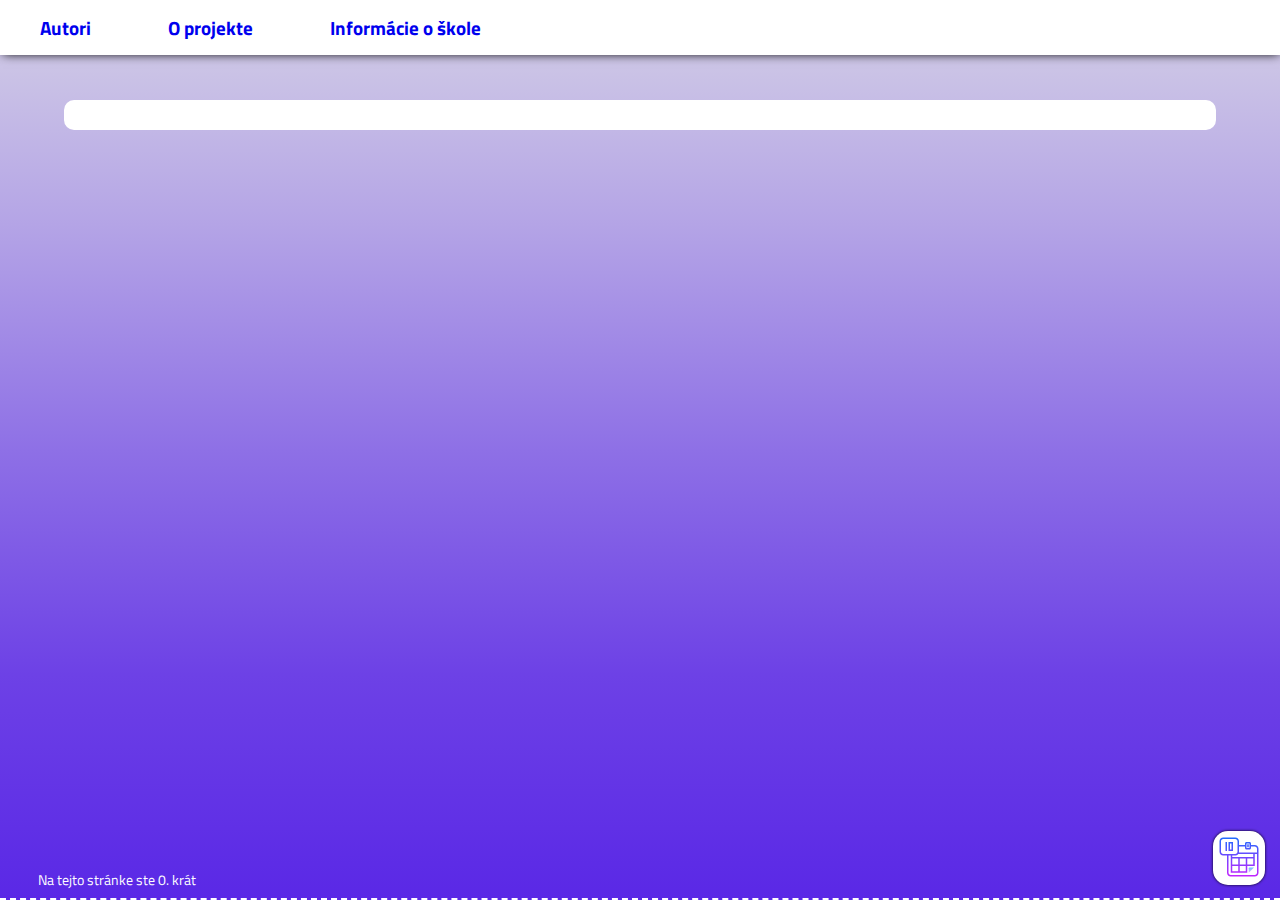
<file: index.html>
<!DOCTYPE html>
<html lang="sk">
<head>
    <meta charset="utf-8" />
    <meta name="viewport" content="width=device-width, initial-scale=1.0, maximum-scale=1.0">
    <title>Webové technológie - projekt</title>

    <link rel="stylesheet" type="text/css" media="screen" href="styles/main.css" />
    <link rel="stylesheet" type="text/css" media="screen" href="styles/calendar.css" />
    <link href="https://fonts.googleapis.com/css?family=Titillium+Web" rel="stylesheet">
</head>
<body>

    <!-- calendar icon -->
    <div class="calendar-button" id="calendar-icon">
        <img src="images/calendar.svg" />
    </div>

    
    <div class="site-container" id="page-container">

        <!-- menu -->
        <div class="menu-container" id="menu-container"></div>

        <div class="redundant-but-still-needed">
            <!-- site content container -->
            
            <div class="content-container" id="content">
                

                <!-- ... iba sem pridavajte vas content na stranku ... -->
                <div class="test"></div>
                

            </div>

        </div>

        <!-- counter of visits -->
        <div class="counter-container">
            <p id="counter-text">Na tejto stránke ste <span id="counter-num"></span>. krát</p>
        </div>
        
    </div>
    <script src="js/vendor/jquery-3.1.1.min.js"></script>
    <script src="js/vendor/tooltipster.bundle.min.js"></script>

    <script src="js/calendar.js"></script>
    <script src="js/main.js"></script>


    


    
</body>
</html>
</file>
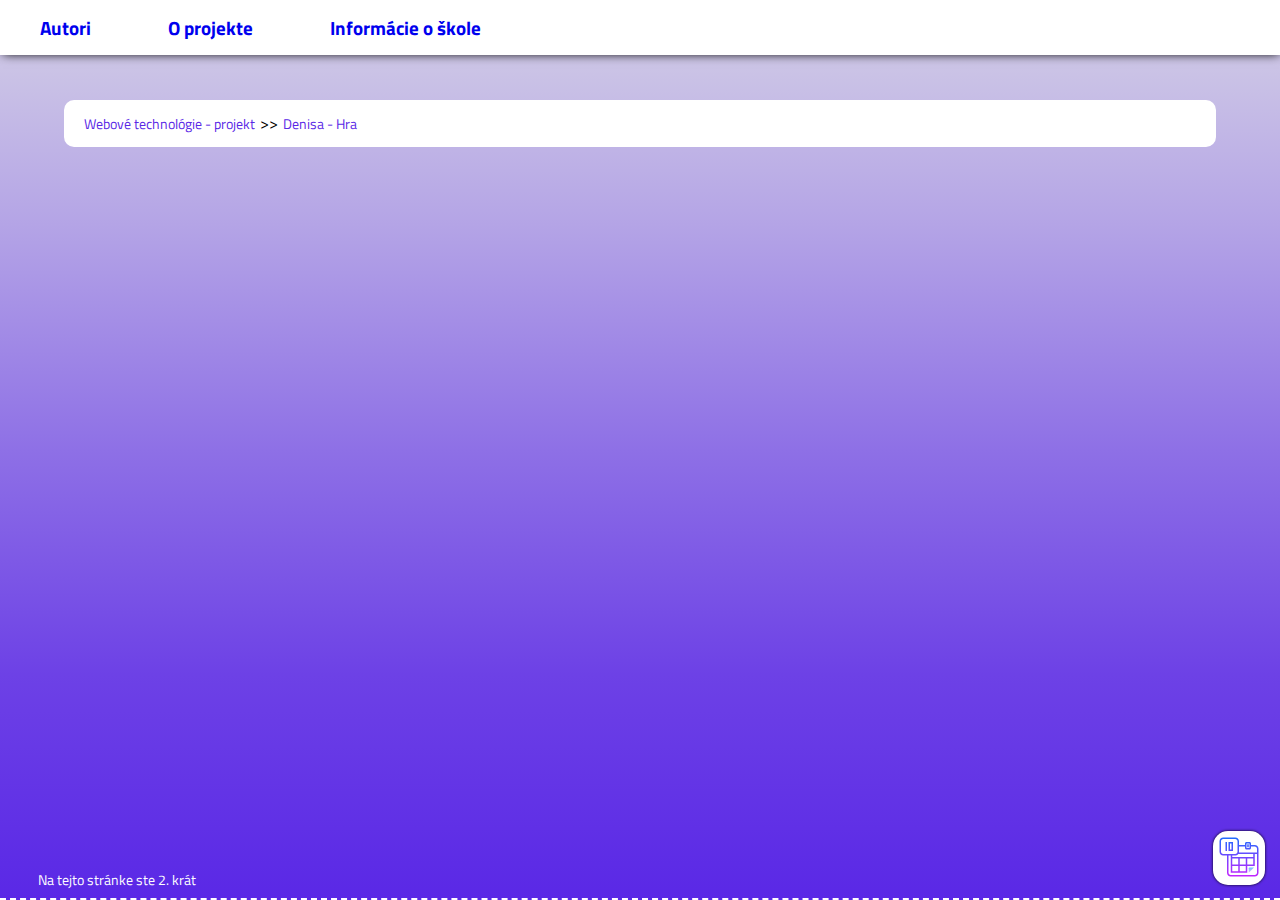
<file: denisa_omne.html>
<!DOCTYPE html>
<html lang="sk">
<head>
    <meta charset="utf-8" />
    <meta name="viewport" content="width=device-width, initial-scale=1.0, maximum-scale=1.0">
    <title>Denisa - O mne</title>

    <link rel="stylesheet" type="text/css" media="screen" href="styles/main.css" />
    <link rel="stylesheet" type="text/css" media="screen" href="styles/simple_page.css">
    <link rel="stylesheet" type="text/css" media="screen" href="styles/calendar.css" />
    <link href="https://fonts.googleapis.com/css?family=Titillium+Web" rel="stylesheet">

</head>
<body>

    <!-- calendar icon -->
    <div class="calendar-button" id="calendar-icon">
        <img src="images/calendar.svg" />
    </div>


    <div class="site-container" id="page-container">

        <!-- menu -->
        <div class="menu-container" id="menu-container"></div>

        <div class="redundant-but-still-needed">

            <!-- site content container -->
            <div class="content-container" id="content">
                <!-- ... iba sem pridavajte vas content na stranku ... -->
                
                

            </div>

        </div>

        <!-- counter of visits -->
        <div class="counter-container">
            <p id="counter-text">Na tejto stránke ste <span id="counter-num"></span>. krát</p>
        </div>
        
    </div>

    
    <script src="js/calendar.js"></script>
    <script src="js/main.js"></script>
    
</body>
</html>
</file>
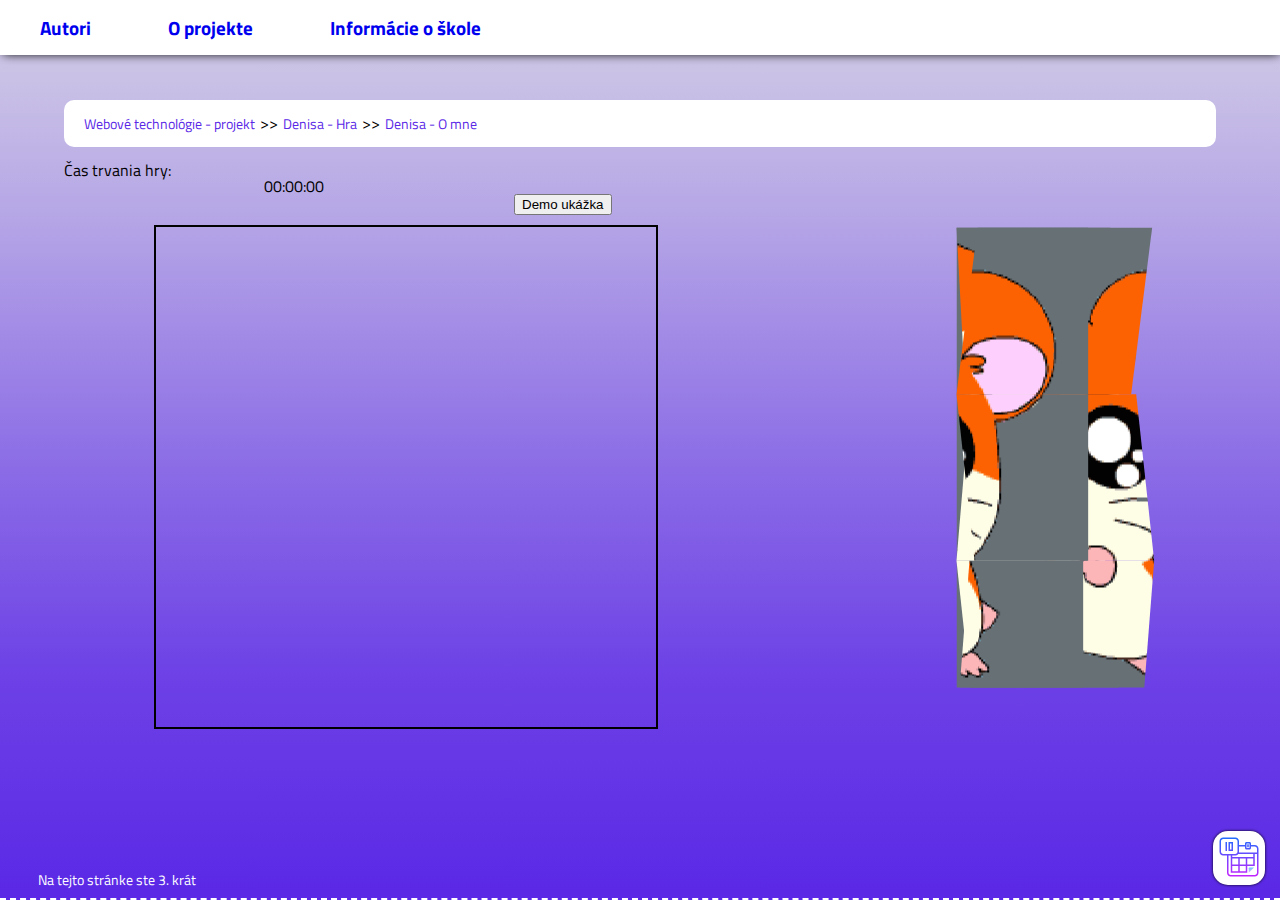
<file: martin_hra.html>
<!DOCTYPE html>
<html lang="sk">
<head>
    <meta charset="utf-8" />
    <meta name="viewport" content="width=device-width, initial-scale=1.0, maximum-scale=1.0">
    <title>Martin - Hra</title>

    <link rel="stylesheet" type="text/css" media="screen" href="styles/main.css" />
    <link rel="stylesheet" type="text/css" media="screen" href="styles/simple_page.css">
    <link rel="stylesheet" type="text/css" media="screen" href="styles/calendar.css" />
    <link rel="stylesheet" type="text/css" media="screen" href="styles/martin_hra.css" >
    <link href="https://fonts.googleapis.com/css?family=Titillium+Web" rel="stylesheet">

</head>
<body>

    <!-- calendar icon -->
    <div class="calendar-button" id="calendar-icon">
        <img src="images/calendar.svg" alt="calendar" />
    </div>


    <div class="site-container" id="page-container">
        
        <!-- menu -->
        <div class="menu-container" id="menu-container"></div>

        <div class="redundant-but-still-needed">

            <!-- site content container -->
            <div class="content-container" id="content">
                <!-- ... iba sem pridavajte vas content na stranku ... -->

                <div class="timer">
                    Čas trvania hry:
                    <h2 class="time"><time>00:00:00</time></h2>

                </div>


                <div class="button">
                    <form action="tutorial_Muller.html" target="_blank">
                        <input type="submit" value="Demo ukážka" />
                    </form>
                </div>

                <div class="container">
                    <canvas id="c">

                    </canvas>
                </div>
                

            </div>

        </div>

        <!-- counter of visits -->
        <div class="counter-container">
            <p id="counter-text">Na tejto stránke ste <span id="counter-num"></span>. krát</p>
        </div>
        
    </div>

    
    <script src="js/calendar.js"></script>
    <script src="js/main.js"></script>
    <script src="js/fabric.min.js"></script>
    <script src="js/Martin_hra.js"></script>

</body>
</html>
</file>
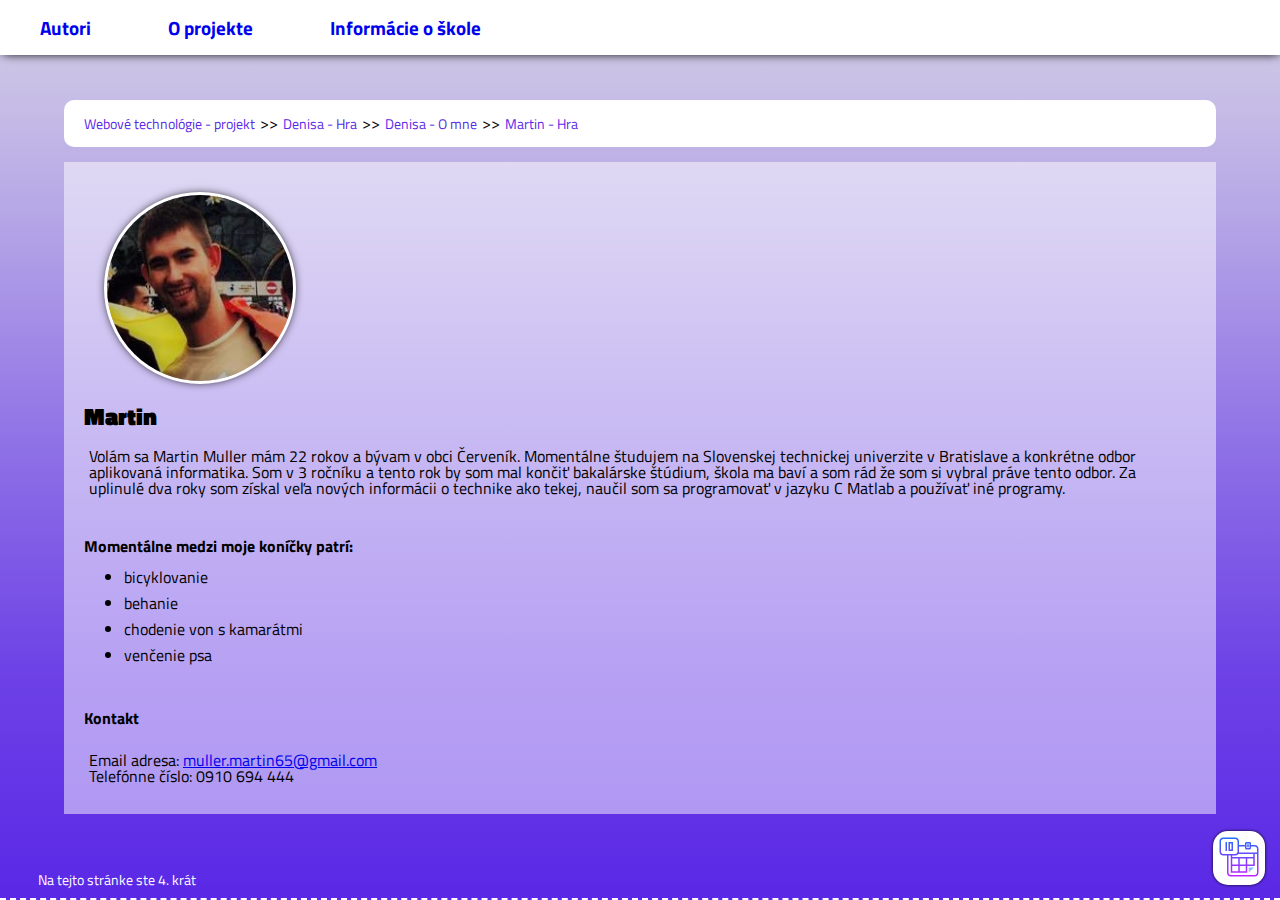
<file: martin_omne.html>
<!DOCTYPE html>
<html lang="sk">
<head>
    <meta charset="utf-8" />
    <meta name="viewport" content="width=device-width, initial-scale=1.0, maximum-scale=1.0">
    <title>Martin - O mne</title>

    <link rel="stylesheet" type="text/css" media="screen" href="styles/main.css" />
    <link rel="stylesheet" type="text/css" media="screen" href="styles/simple_page.css">
    <link rel="stylesheet" type="text/css" media="screen" href="styles/calendar.css" />
    <link href="https://fonts.googleapis.com/css?family=Titillium+Web" rel="stylesheet">

</head>
<body>

    <!-- calendar icon -->
    <div class="calendar-button" id="calendar-icon">
        <img src="images/calendar.svg" alt="calendar" />
    </div>


    <div class="site-container" id="page-container">

        <!-- menu -->
        <div class="menu-container" id="menu-container"></div>

        <div class="redundant-but-still-needed">

            <!-- site content container -->
            <div class="content-container" id="content">
                <!-- ... iba sem pridavajte vas content na stranku ... -->
                <div class="content">
                    <div class="img-container">
                        <img src="images/martin_foto.jpg" alt="Martin" />
                    </div>

                    <h1>Martin</h1>
                    <p> Volám sa Martin Muller mám 22 rokov a bývam v obci Červeník. Momentálne študujem na Slovenskej technickej univerzite v Bratislave a konkrétne odbor aplikovaná informatika.
                        Som v 3 ročníku a tento rok by som mal končiť bakalárske štúdium, škola ma baví a som rád že som si vybral práve tento odbor. Za uplinulé dva roky som získal veľa nových
                        informácii o technike ako tekej, naučil som sa programovať v jazyku C Matlab a používať iné programy. </p>
                    <br><br>
                    <h2 class="nadpisM">Momentálne medzi moje koníčky patrí:</h2>  <ul> <li> bicyklovanie </li> <li>behanie</li> <li>chodenie von s kamarátmi</li> <li>venčenie psa</li></ul>
                    <br>
                    <br>
                    <h2 class="nadpisM">Kontakt</h2><br>
                    <p>
                    Email adresa: <a href="https://mail.google.com/mail/u/0/#inbox?compose=CllgCJlGVVswwPLJhKpfHRTmBlLDljzjCQnpWJlBRZPRpPZzKJBdhFNNZQhmVbwqChnXqVQfKML" target="_blank">muller.martin65@gmail.com</a>
                    <br>
                    Telefónne číslo: 0910 694 444
                    </p>
                </div>


            </div>

        </div>

        <!-- counter of visits -->
        <div class="counter-container">
            <p id="counter-text">Na tejto stránke ste <span id="counter-num"></span>. krát</p>
        </div>
        
    </div>

    
    <script src="js/calendar.js"></script>
    <script src="js/main.js"></script>
    
</body>
</html>
</file>
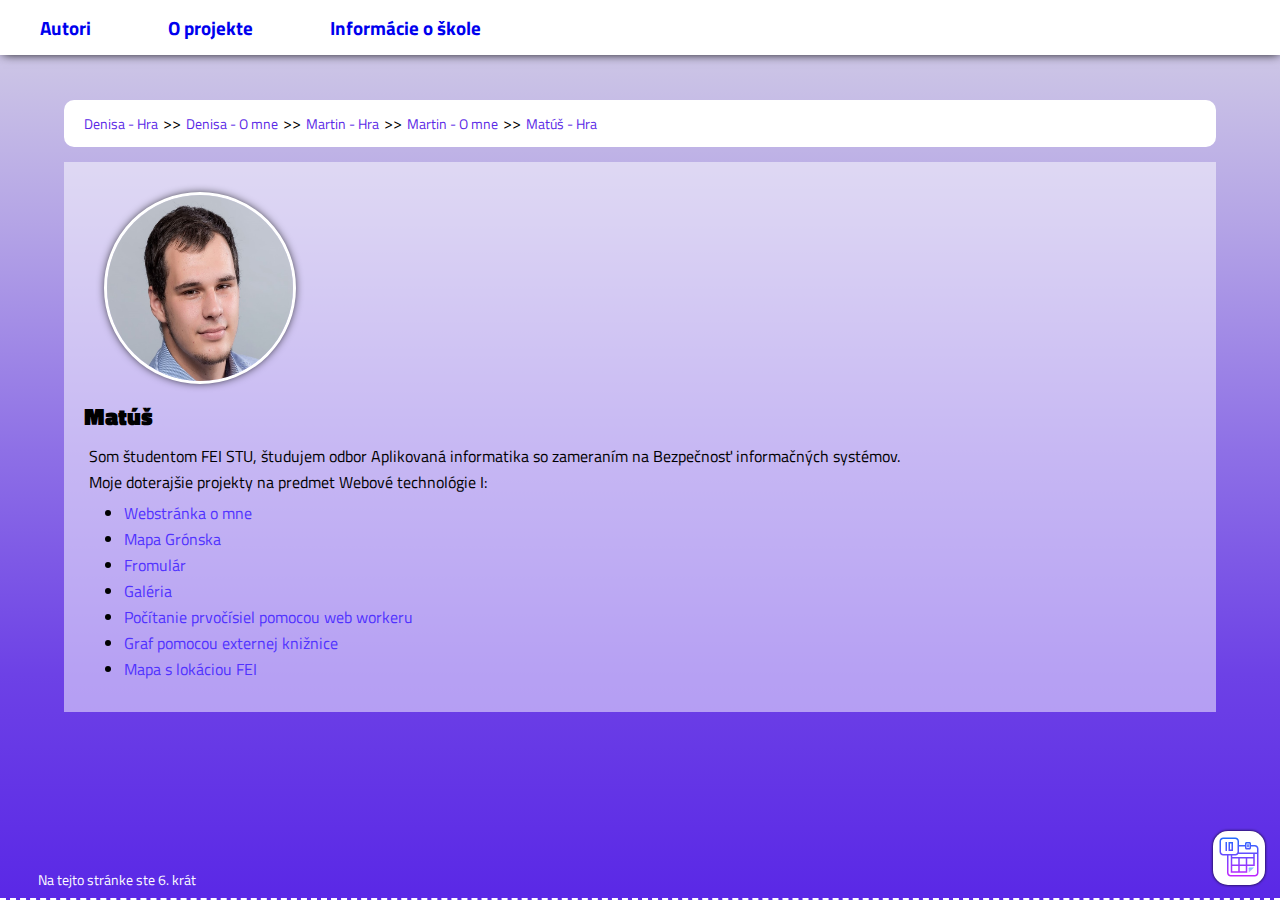
<file: matus_omne.html>
<!DOCTYPE html>
<html lang="sk">
<head>
    <meta charset="utf-8" />
    <meta name="viewport" content="width=device-width, initial-scale=1.0, maximum-scale=1.0">
    <title>Matúš - O mne</title>

    <link rel="stylesheet" type="text/css" media="screen" href="styles/main.css" />
    <link rel="stylesheet" type="text/css" media="screen" href="styles/simple_page.css">
    <link rel="stylesheet" type="text/css" media="screen" href="styles/calendar.css" />
    <link href="https://fonts.googleapis.com/css?family=Titillium+Web" rel="stylesheet">

</head>
<body>

    <!-- calendar icon -->
    <div class="calendar-button" id="calendar-icon">
        <img src="images/calendar.svg" />
    </div>

    <div class="site-container" id="page-container">

        <!-- menu -->
        <div class="menu-container" id="menu-container"></div>

        <div class="redundant-but-still-needed">

            <!-- site content container -->
            <div class="content-container" id="content">
                <!-- ... iba sem pridavajte vas content na stranku ... -->
                <div class="content">
                    <div class="img-container">
                        <img src="images/matus_profile_pic.jpg" alt="Matúš" />
                    </div>

                    <h1>Matúš</h1>
                    <p>Som študentom FEI STU, študujem odbor Aplikovaná informatika so zameraním na Bezpečnosť informačných systémov.</p>
                    <p>Moje doterajšie projekty na predmet Webové technológie I:</p>
                    <ul>
                        <li><a href="http://147.175.98.102/~xpintes/wowZ1/">Webstránka o mne</a></li>
                        <li><a href="http://147.175.98.102/~xpintes/hmmZ2/">Mapa Grónska</a></li>
                        <li><a href="http://147.175.98.102/~xpintes/ahmZ3/">Fromulár</a></li>
                        <li><a href="http://147.175.98.102/~xpintes/oooZ4/">Galéria</a></li>
                        <li><a href="http://147.175.98.102/~xpintes/aaaZ5/">Počítanie prvočísiel pomocou web workeru</a></li>
                        <li><a href="http://147.175.98.102/~xpintes/zzzZ6/">Graf pomocou externej knižnice</a></li>
                        <li><a href="http://147.175.98.102/~xpintes/xxxZ7/">Mapa s lokáciou FEI</a></li>
                    </ul>

                </div>
                

            </div>

        </div>

        <!-- counter of visits -->
        <div class="counter-container">
            <p id="counter-text">Na tejto stránke ste <span id="counter-num"></span>. krát</p>
        </div>
        
    </div>

    
    <script src="js/calendar.js"></script>
    <script src="js/main.js"></script>
    
</body>
</html>
</file>
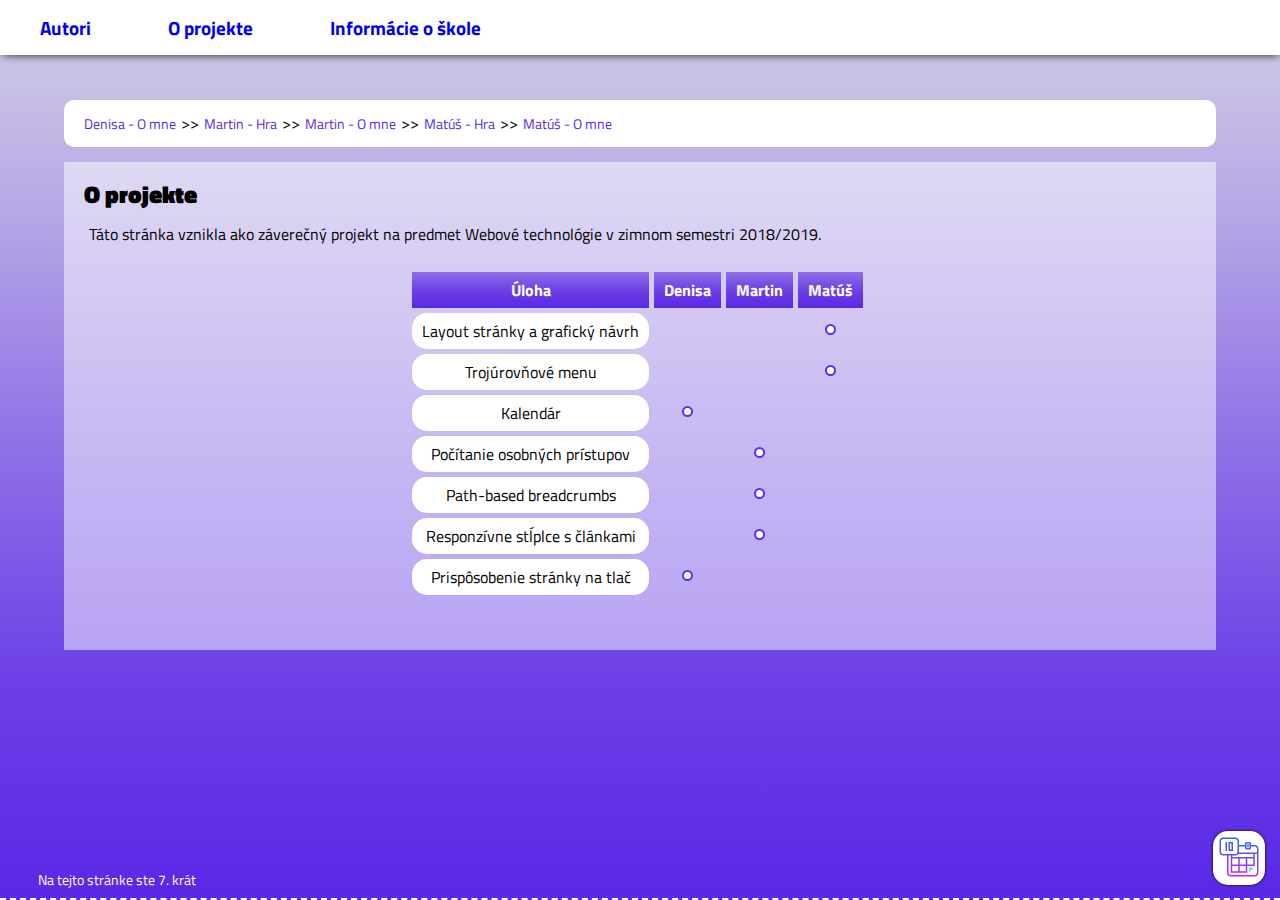
<file: oprojekte.html>
<!DOCTYPE html>
<html lang="sk">
<head>
    <meta charset="utf-8" />
    <meta name="viewport" content="width=device-width, initial-scale=1.0, maximum-scale=1.0">
    <title>O projekte</title>

    <link rel="stylesheet" type="text/css" media="screen" href="styles/main.css" />
    <link rel="stylesheet" type="text/css" media="screen" href="styles/simple_page.css">
    <link rel="stylesheet" type="text/css" media="screen" href="styles/calendar.css" />
    <link href="https://fonts.googleapis.com/css?family=Titillium+Web" rel="stylesheet">

</head>
<body>

    <!-- calendar icon -->
    <div class="calendar-button" id="calendar-icon">
        <img src="images/calendar.svg" />
    </div>

    

    <div class="site-container" id="page-container">

        <!-- menu -->
        <div class="menu-container" id="menu-container"></div>

        <div class="redundant-but-still-needed">

            <!-- site content container -->            
            <div class="content-container" id="content">
                
                <!-- ... iba sem pridavajte vas content na stranku ... -->
                <div class="content">

                    <h1>O projekte</h1>

                    <p>Táto stránka vznikla ako záverečný projekt na predmet Webové technológie v zimnom semestri 2018/2019.</p>

                    <table class="tasks-table">
                        <tr>
                            <td><div class="tcell theader">Úloha</div></td>
                            <td><div class="tcell theader">Denisa</div></td>
                            <td><div class="tcell theader">Martin</div></td>
                            <td><div class="tcell theader">Matúš</div></td>
                        </tr>

                        <tr>
                            <td><div class="tcell ttext">Layout stránky a grafický návrh</div></td>
                            <td></td>
                            <td></td>
                            <td><div class="tcell tmarker"></div></td>
                        </tr>

                        <tr>
                            <td><div class="tcell ttext">Trojúrovňové menu</div></td>
                            <td></td>
                            <td></td>
                            <td><div class="tcell tmarker"></div></td>
                        </tr>

                        <tr>
                            <td><div class="tcell ttext">Kalendár</div></td>
                            <td><div class="tcell tmarker"></div></td>
                            <td></td>
                            <td></td>
                        </tr>

                        <tr>
                            <td><div class="tcell ttext">Počítanie osobných prístupov</div></td>
                            <td></td>
                            <td><div class="tcell tmarker"></div></td>
                            <td></td>
                        </tr>

                        <tr>
                            <td><div class="tcell ttext">Path-based breadcrumbs</div></td>
                            <td></td>
                            <td><div class="tcell tmarker"></div></td>
                            <td></td>
                        </tr>

                        <tr>
                            <td><div class="tcell ttext">Responzívne stĺplce s článkami</div></td>
                            <td></td>
                            <td><div class="tcell tmarker"></div></td>
                            <td></td>
                        </tr>

                        <tr>
                            <td><div class="tcell ttext">Prispôsobenie stránky na tlač</div></td>
                            <td><div class="tcell tmarker"></div></td>
                            <td></td>
                            <td></td>
                        </tr>
                    </table>
                
                </div>
                

            </div>

        </div>

        <!-- counter of visits -->
        <div class="counter-container">
            <p id="counter-text">Na tejto stránke ste <span id="counter-num"></span>. krát</p>
        </div>
        
    </div>

    
    <script src="js/calendar.js"></script>
    <script src="js/main.js"></script>
    
</body>
</html>
</file>
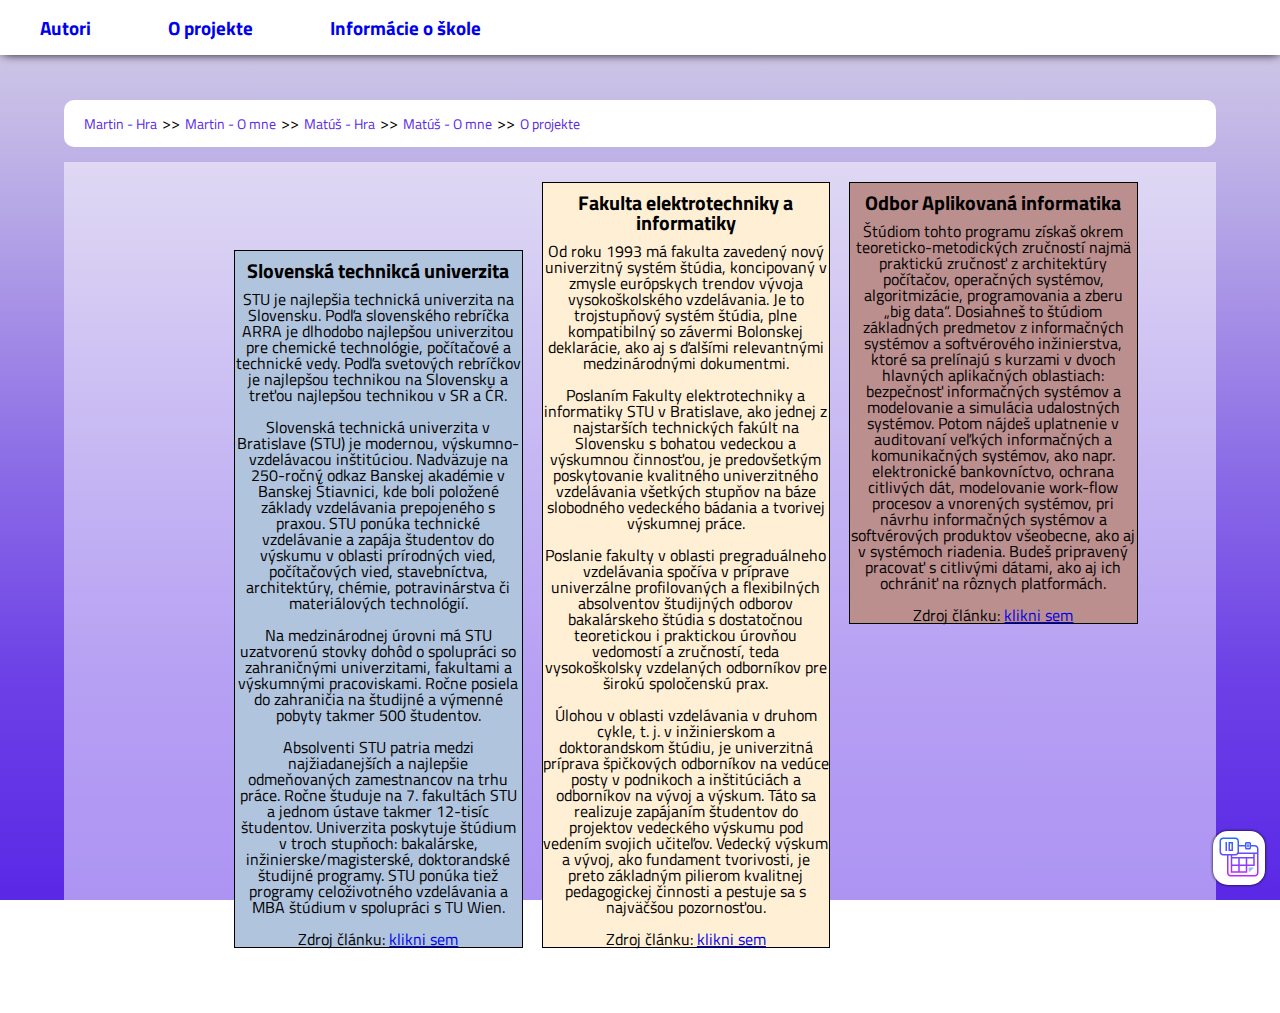
<file: oSkole.html>
<!DOCTYPE html>
<html lang="sk">
<head>
    <meta charset="utf-8" />
    <meta name="viewport" content="width=device-width, initial-scale=1.0, maximum-scale=1.0">
    <title>Informácie o škole</title>

    <link rel="stylesheet" type="text/css" media="screen" href="styles/main.css" />
    <link rel="stylesheet" type="text/css" media="screen" href="styles/simple_page.css">
    <link rel="stylesheet" type="text/css" media="screen" href="styles/calendar.css" />
    <link href="https://fonts.googleapis.com/css?family=Titillium+Web" rel="stylesheet">

</head>
<body>

<!-- calendar icon -->
<div class="calendar-button" id="calendar-icon">
    <img src="images/calendar.svg" />
</div>



<div class="site-container" id="page-container">

    <!-- menu -->
    <div class="menu-container" id="menu-container"></div>

    <div class="redundant-but-still-needed">

        <!-- site content container -->
        <div class="content-container" id="content">

            <!-- ... iba sem pridavajte vas content na stranku ... -->
            <div class="content">

                <div class="stlpce">

                    <div class="stlpec1">
                        <p class="info">Slovenská technikcá univerzita</p>
                        STU je najlepšia technická univerzita na Slovensku. Podľa slovenského rebríčka ARRA je dlhodobo najlepšou univerzitou pre chemické technológie, počítačové a technické vedy.  Podľa svetových
                        rebríčkov je najlepšou technikou na Slovensku a treťou najlepšou technikou  v SR a ČR.<br><br>
                        Slovenská technická univerzita v Bratislave (STU) je modernou, výskumno-vzdelávacou inštitúciou. Nadväzuje na 250-ročný odkaz Banskej akadémie v Banskej Štiavnici, kde boli položené základy
                        vzdelávania prepojeného s praxou. STU ponúka technické vzdelávanie a zapája študentov do výskumu v oblasti prírodných vied, počítačových vied, stavebníctva, architektúry, chémie, potravinárstva či materiálových technológií.<br><br>
                        Na medzinárodnej úrovni má STU uzatvorenú stovky dohôd o spolupráci so zahraničnými univerzitami, fakultami a výskumnými pracoviskami. Ročne posiela do zahraničia na študijné a výmenné pobyty
                        takmer 500 študentov.<br><br> Absolventi STU patria medzi najžiadanejších a najlepšie odmeňovaných zamestnancov na trhu práce.  Ročne študuje na 7. fakultách STU a jednom ústave takmer 12-tisíc
                        študentov. Univerzita poskytuje štúdium v troch stupňoch: bakalárske, inžinierske/magisterské, doktorandské študijné programy. STU ponúka tiež programy celoživotného vzdelávania a MBA štúdium v spolupráci s TU Wien.<br><br>
                        Zdroj článku: <a href="https://www.stuba.sk/sk/stu/o-nas.html?page_id=9296">klikni sem</a>

                    </div>
                    <div class="stlpec2">
                        <p class="info">Fakulta elektrotechniky a informatiky</p>
                        Od roku 1993 má fakulta zavedený nový univerzitný systém štúdia, koncipovaný v zmysle európskych trendov vývoja vysokoškolského vzdelávania. Je to trojstupňový systém štúdia, plne kompatibilný
                        so závermi Bolonskej deklarácie, ako aj s ďalšími relevantnými medzinárodnými dokumentmi.<br><br>
                        Poslaním Fakulty elektrotechniky a informatiky STU v Bratislave, ako jednej z najstarších technických fakúlt na Slovensku s bohatou vedeckou a výskumnou činnosťou, je predovšetkým poskytovanie
                        kvalitného univerzitného vzdelávania všetkých stupňov na báze slobodného vedeckého bádania a tvorivej výskumnej práce.<br><br>
                        Poslanie fakulty v oblasti pregraduálneho vzdelávania spočíva v príprave univerzálne profilovaných a flexibilných absolventov študijných odborov bakalárskeho štúdia s dostatočnou teoretickou i
                        praktickou úrovňou vedomostí a zručností, teda vysokoškolsky vzdelaných odborníkov pre širokú spoločenskú prax.<br><br>
                        Úlohou v oblasti vzdelávania v druhom cykle, t. j. v inžinierskom a doktorandskom štúdiu, je univerzitná príprava špičkových odborníkov na vedúce posty v podnikoch a inštitúciách a odborníkov na
                        vývoj a výskum. Táto sa realizuje zapájaním študentov do projektov vedeckého výskumu pod vedením svojich učiteľov. Vedecký výskum a vývoj, ako fundament tvorivosti, je preto základným pilierom
                        kvalitnej pedagogickej činnosti a pestuje sa s najväčšou pozornosťou.<br><br>
                        Zdroj článku: <a href="https://www.fei.stuba.sk/sk/fei-stu.html?page_id=393">klikni sem</a>
                    </div>
                    <div class="stlpec3">
                        <p class="info">Odbor Aplikovaná informatika</p>
                        Štúdiom tohto programu získaš okrem teoreticko-metodických zručností najmä praktickú zručnosť z architektúry počítačov, operačných systémov, algoritmizácie, programovania a zberu „big data“.
                        Dosiahneš to štúdiom základných predmetov z informačných systémov a softvérového inžinierstva, ktoré sa prelínajú s kurzami v dvoch hlavných aplikačných oblastiach: bezpečnosť informačných
                        systémov a modelovanie a simulácia udalostných systémov. Potom nájdeš uplatnenie v auditovaní veľkých informačných a komunikačných systémov, ako napr. elektronické bankovníctvo, ochrana citlivých dát,
                        modelovanie work-flow procesov a vnorených systémov, pri návrhu informačných systémov a softvérových produktov všeobecne, ako aj v systémoch riadenia. Budeš pripravený pracovať s citlivými dátami, ako aj ich ochrániť na rôznych platformách.<br><br>
                        Zdroj článku: <a href="https://www.fei.stuba.sk/sk/uchadzacov.html?page_id=295">klikni sem</a>
                    </div>

                </div>


            </div>


        </div>

    </div>

    <!-- counter of visits -->
    <div class="counter-container">
        <p id="counter-text">Na tejto stránke ste <span id="counter-num"></span>. krát</p>
    </div>

</div>


<script src="js/calendar.js"></script>
<script src="js/main.js"></script>

</body>
</html>
</file>
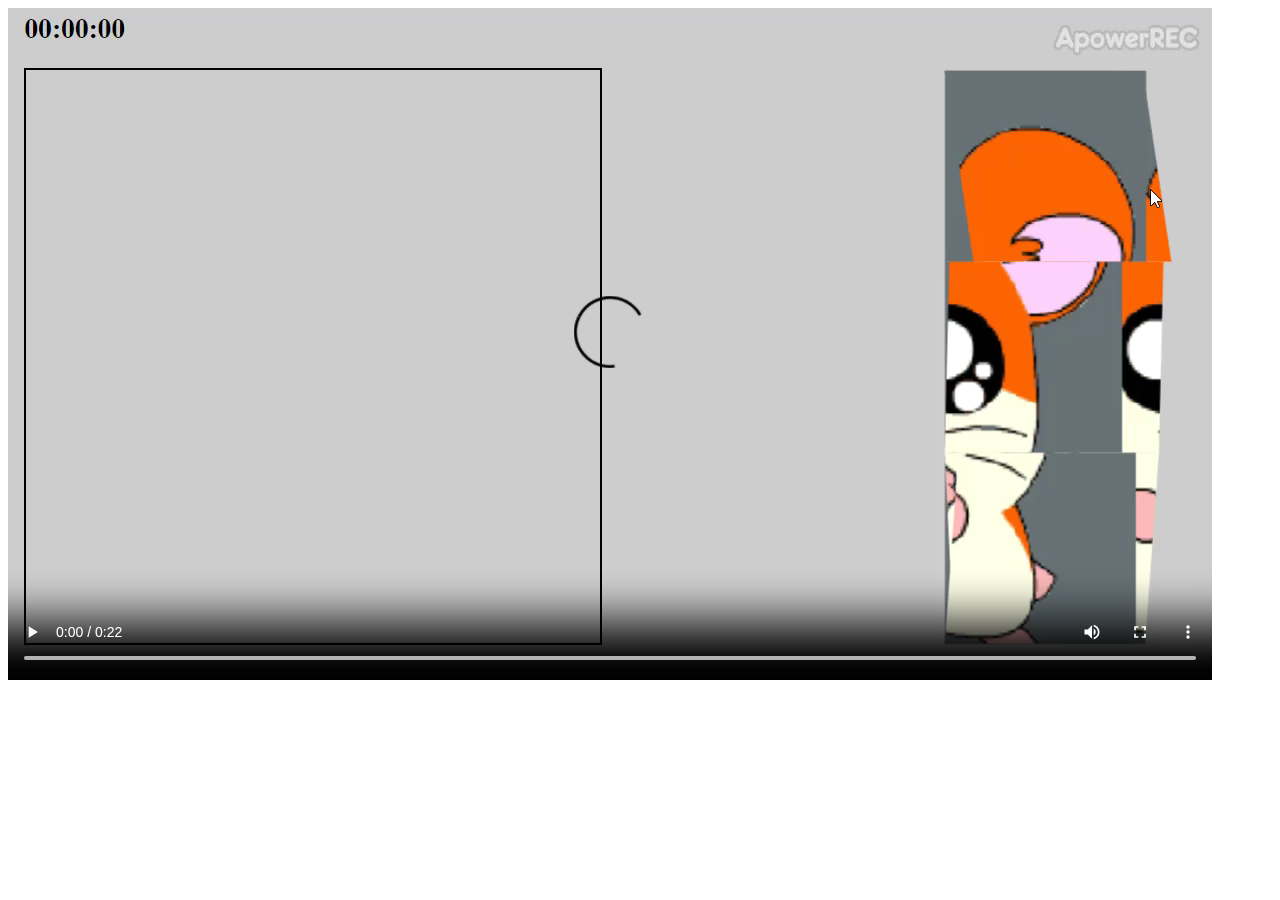
<file: tutorial_Muller.html>
<!DOCTYPE html>
<html lang="en">
<head>
    <meta charset="UTF-8">
    <title>video</title>
</head>
<body>

<video class="video" controls>
  <source src="tutorials/tutorial_Muller.mp4" type="video/mp4">
</video>

</body>
</html>
</file>
<file: styles/calendar.css>
.calendar-button {
	display: inline-block;

	background-color: white;
	color: rgb(80, 50, 255);
	font-weight: 700;
	box-shadow: 0 0 3px 0 black;

	cursor: pointer;
}
.calendar-button:hover {
	box-shadow: none;
	border: 1px solid lightgray;
}

.calendar-input:focus {
	border-bottom: 2px solid rgb(80, 50, 255) !important;
}
.calendar-input {
	display: inline-block;
	box-sizing: border-box;
	
	font-family: 'Titillium Web', sans-serif;
	font-weight: 700;

	outline: none;
	border: none;

	background-color: white;
	color: rgb(80, 50, 255);
	/*border-radius: 5px 5px 0 0;*/
	padding-left: 5px;
	
	box-shadow: 0 0 3px 0px black;
}

.calendar-sidemenu {
	box-sizing: border-box;
	
	height: 100vh;
	max-width: 100%;
	width: 0px;

	padding-bottom: 20px;
	
	position: fixed;
	right: 0;
	top: 0;
	z-index: 20;
	transition: 0.3s;

	background-color: rgba(255, 255, 255, 0.9);
	
	box-shadow: -5px 0 25px -2px black;

	overflow-x: hidden;
}
.calendar-content-container {
	height: 100%;
	width: 100%;
	overflow: auto;
}

.row {
	margin: 15px;
}

.hl {
	border-top: 1px solid rgb(80, 50, 255);
	margin: 5px 15px;
}

/* ... first row ... */
.row-first {
	position: relative;
	height: 54px;

	/* leave space for absolutely positioned x button */
	padding-right: 54px;
}

#x-icon {
	margin-right: 0px;
	padding: 2px;

	position: absolute;
	right: 0;

	border-radius: 15px;
}
#x-icon img {
	height: 48px;
	width: 48px;
}

/* ... second row ... */
.row-second {
	height: calc(1.5em + 10px);
	margin-bottom: 30px;
}

#input-day, #input-month {
	box-sizing: border-box;

	width: 50px;
	height: 100%;
	margin: 0 12px;
}

#search-date-button {
	padding: 5px 10px;

	border-radius: 5px;

	font-weight: 700;
	font-size: 0.9em;
	line-height: 1.5em;

	margin-left: 0px;
}

/* ... third row ... */
.row-third {
	height: 100px;	
}

#day-box {
	display: inline-block;
	box-sizing: border-box;
	
	width: 40%;
	height: 100%;

	/* toto tu je zato, kvoli nejakemu baseline pri inline blokoch
	cely text bol posunuty dole na uroven textu v druhom inline bloku
	otrasne je cele html aj css naco su tu taketo pakoviny co nikto necaka ze tak funguje
	zbytocne */
	vertical-align: top;
}
#day-box p {
	box-sizing: border-box;
	max-height: 100%;
	max-width: 100%;

	border-radius: 15px;
	background-image: linear-gradient(rgb(180, 164, 230), rgb(142, 112, 230), rgb(109, 65, 230), rgb(90, 40, 230));;
	color: white;

	line-height: 94px;
	font-size: 80px;
	font-weight: 700;

	text-align: center;
}

#dayinfo-box {
	display: inline-block;
	box-sizing: border-box;

	height: 100%;
	width: 60%;

	text-align: center;
}
#dayinfo-box div {
	height: 31px;
}
#dayinfo-box div p {
	position: relative;
	top: 50%;
	transform: translateY(-50%);

	color: rgb(80, 50, 255);
	font-weight: 700;
}

/* ... row of a header type ... */
.row-header {
	font-size: 1em;
	display: inline-block;

	margin-bottom: 0;
}
.row-header p::before {
	display: inline-block;
	content: "";
	background-color: rgb(80, 50, 255);
	border-radius: 25%;

	height: 0.5em;
	width: 0.5em;

	margin-right: 5px;

	/* vertically center this guy */
	position: relative;
	top: 25%;
	transform: translateY(-25%);
}

/* ... results ... */
.result-container {
	padding: 0 0 0 10px;
	padding-top: 10px;

	margin: 2px 15px;

	overflow: auto;
}

.clickable {
	box-shadow: 0 0 10px -2px gray;
	border: none;
	cursor: pointer;
}
.clickable:hover {
	box-shadow: none;
	border: 1px solid lightgray;
}

.result {
	display: inline-block;
	float: left;
	
	margin-right: 15px;
	margin-bottom: 10px;

	background-color: white;
	border-radius: 10px;

	border: 1px solid lightgray;
	
}
.result span {
	display: inline-block;
	float: left;
}
.result-flag {
	font-size: 1.1em;
	font-weight: 700;
	background-color: rgb(80, 50, 255);
	color: white;
	padding: 5px 10px;
	border-top-left-radius: 10px;
	border-bottom-left-radius: 10px;
}
.result-text {
	font-size: 1em;

	padding: 5px 8px;
}

/* ... fourth row ... */
#input-name {
	margin: 0 10px;

	height: calc(1.5em + 10px)
}

#search-name-button {
	border-radius: 5px;
	padding: 5px 10px;

	font-weight: 700;
	font-size: 0.9em;
	line-height: 1.5em;
}

#search-results-days {
	margin-bottom: 30px;
}

.no-results-msg p {
	display: inline-block;

	color: rgb(225, 154, 0);
	padding: 5px 10px;
	background-color: white;
	border: 1px solid lightgray;
	border-radius: 10px;
}

/* ... tooltips ... */
.tooltip-parent {
	position: relative;
}
.calendar-tooltip {
	position: absolute;
	z-index: 1000;

	background-color: rgba(0, 0, 0, 0.8);
	color: white;

	padding: 7px;
	cursor: default;

	display: none;
}

#date-tooltip {
	left: -135px;
	top: calc(100% + 8px);
}
#date-tooltip::after {
	content: "";
  	position: absolute;
	left: 83%;
	bottom: 100%;
  	border-width: 7px;
  	border-style: solid;
  	border-color: transparent transparent rgba(0, 0, 0, 0.8) transparent;
}

.calendar-description-row {
	position: absolute;
	bottom: 0;
	width: 100%;

	padding: 15px 0;
	line-height: 1em;

	background-color: rgba(0, 0, 0, 0.8);
	color: white;
	text-align: center;
}
#name-description-box {
	display: none;
}
</file>
<file: styles/simple_page.css>
.content {
    background-color: rgba(255,255,255,0.5);

    padding: 20px;
}

.content h1 {
    font-size: 1.5em;
    font-weight: 900;
    margin-bottom: 20px;

    color: black;
}

.content p {
    margin: 10px 5px;
}

/* ... tabulka ... */
.tasks-table {
    margin: 30px auto;
}

.tasks-table td {
    vertical-align: middle;
    text-align: center;
}

.tasks-table .tcell {
    margin-bottom: 5px;
    margin-right: 5px;

    text-align: center;
}

.theader {
    font-weight: 700;

    padding: 10px 10px;
    
    color: white;
    background-image: linear-gradient(rgb(142, 112, 230), rgb(109, 65, 230), rgb(90, 40, 230));
}

.ttext {
    padding: 10px 10px;

    border-radius: 15px;
    background-color: white;
}

.tmarker {
    display: inline-block;
    box-sizing: border-box;

    width: 0.7em;
    height: 0.7em;

    background-color: white;
    border: 2px solid rgb(80, 50, 255);
    border-radius: 50%;
}

/* ... stranka O mne ... */
.img-container img {
    box-sizing: border-box;
    display: block;
    width: 15vw;
    height: 15vw;

    color: black;
    background-color: white;
    border: 3px solid white;
    border-radius: 50%;

    box-shadow: 0 0 10px -2px black;

    margin: 10px 0 20px 20px;
}

ul {
    margin: 15px;
    margin-left: 40px;

    list-style-type: disc;
    list-style-position: outside;
    color: black;
}
ul li {
    margin-bottom: 10px;
}
ul li a {
    text-decoration: none;
    color: rgb(80, 50, 255);
}
ul li a:hover {
    font-weight: 700;
}


/*... mobile phone ...*/
@media only screen and (max-width: 768px) {
	.img-container img {
        width: 20vh;
        height: 20vh;

        margin: 0 auto;
    }

    
}
</file>
<file: styles/martin_hra.css>
.popis{
    text-align: right;
    margin-top: 150px;
    font-weight: bold;
}

#c{
    width: 500px;
    height: 500px;

}

.container{
    width: 500px;
    height: 500px;
    border: 2px black solid;
    margin-left: 90px;
}
.time{
    margin-left: 200px;

}

.video{
    width: 300px;
}

.button{
    margin-left: 450px;
    margin-bottom: 10px;
    width: 30px;
}
</file>
<file: styles/main.css>
/* http://meyerweb.com/eric/tools/css/reset/ 
   v2.0 | 20110126
   License: none (public domain)
*/

html, body, div, span, applet, object, iframe,
h1, h2, h3, h4, h5, h6, p, blockquote, pre,
a, abbr, acronym, address, big, cite, code,
del, dfn, em, img, ins, kbd, q, s, samp,
small, strike, strong, sub, sup, tt, var,
b, u, i, center,
dl, dt, dd, ol, ul, li,
fieldset, form, label, legend,
table, caption, tbody, tfoot, thead, tr, th, td,
article, aside, canvas, details, embed, 
figure, figcaption, footer, header, hgroup, 
menu, nav, output, ruby, section, summary,
time, mark, audio, video {
	margin: 0;
	padding: 0;
	border: 0;
	font-size: 100%;
	font: inherit;
	vertical-align: baseline;
}
/* HTML5 display-role reset for older browsers */
article, aside, details, figcaption, figure, 
footer, header, hgroup, menu, nav, section {
	display: block;
}
body {
	line-height: 1;
}
ol, ul {
	list-style: none;
}
blockquote, q {
	quotes: none;
}
blockquote:before, blockquote:after,
q:before, q:after {
	content: '';
	content: none;
}
table {
	border-collapse: collapse;
	border-spacing: 0;
}
/*==============================================*/
html, body {
	height: 100%;
	margin: 0;

	background-image: linear-gradient(rgb(213, 209, 230), rgb(180, 164, 230), rgb(142, 112, 230), rgb(109, 65, 230), rgb(90, 40, 230));
	background-repeat: no-repeat;
	background-attachment: fixed;

	font-family: 'Titillium Web', sans-serif;

	position: relative;
}

.site-container {
	position: relative;
	min-height: 100%;
	max-width: 100%;
}

.redundant-but-still-needed {
	/* vynechane miesto pre spodnu listu */
	padding-bottom: calc(1.5em + 12px);

	overflow: auto;
}

/* === menu === */
a:focus {
	background-color: inherit;
}

.menu-container {
	position: relative;
	z-index: 8;

	background-color: white;
	padding: 2px;
	box-shadow: 1px 1px 10px -2px black;
}

.menu-item {
	display: inline-block;
	position: relative;
	
	font-size: 1.2em;
	font-weight: 700;
	color: rgb(90, 40, 230);
	
	cursor: pointer;
	text-decoration: none;
}
.menu-item a {
	display: block;
	text-decoration: none;

	padding: 16px 3vw;
	border-radius: 5px;
}
.menu-item a:visited {
	color: inherit;
}

.menu-item a:hover {
	background-color: rgb(142, 112, 230);
	color: white;
}

/* ... submenus ... */
.menu-item:hover .second-layer {
	display: block;
}

.submenu-container {
	position: absolute;

	width: 20vw;
	max-width: 20vw;

	display: none;
}

.second-layer {
	top: calc(100% + 2px);
	left: 0;
}

.second-layer > .submenu-item > a {
	background-color: rgb(164, 143, 228);
	color: white;

	font-size: 0.9em;
}

.third-layer > .submenu-item > a {
	background-color: rgb(211, 200, 243);
	color: rgb(90, 40, 230);

	font-size: 0.8em;
}

.third-layer {
	top: 0;
	left: calc(100% + 2px);

	display: none;
}

.second-layer > .submenu-item:hover .third-layer {
	display: block;
}

.submenu-item {
	position: relative;
}
.submenu-item a {
	border-bottom: 1px solid white;
}
.submenu-item:last-child a {
	border: none;
}

.second-layer > .submenu-item:first-child {
	margin-top: 2px;
}

.submenu-item a {
	padding: 16px 0;

	border-radius: 0;

	text-align: center;
}

.submenu-item a:hover {
	background-color: white;
	color: rgb(90, 40, 230);
}

/* === page content === */
.content-container {
	max-width: 100%;
	
	margin: 5vh 5vw calc(5vh - 1.5em - 12px) 5vw;
}

.breadcrumbs-container {
	background-color: white;
	padding: 15px;

	border-radius: 10px;
	margin-bottom: 15px;
}

.breadcrumbs-container p {
	margin: 0;
}

.crumb-item {
	margin: 0 5px;
	font-size: 0.9em;

	color: rgb(90, 40, 230);
	text-decoration: none;
}

/* === visit counter === */
.counter-container {
	position: absolute;
	width: 100%;
	bottom: 0;

	padding: 6px 0;
	
	background-color: transparent;
	border-bottom: 2px dashed white;

}

.counter-container p {
	margin-left: 3vw;

	font-size: 0.9em;
	font-weight: 400;
	line-height: 1.5em;

	color: white;
}

/* === calendar icon === */
#calendar-icon {
	position: fixed;
	right: 15px;
	bottom: 15px;
	z-index: 10;

	padding: 2px;
	border-radius: 15px;
}

#calendar-icon img {
	height: 48px;
	width: 48px;
}

/*... mobile phone ...*/
@media only screen and (max-width: 768px) {
	.content-container {
		margin: 2vh 0 0 0;
		padding: 0;
	}

	.breadcrumbs-container {
		padding: 10px;
		margin-left: 2vw;
		margin-right: 2vw;
	}

	.crumb-item:first-child {
		margin-left: 0;
	}

	/* ... menu ... */
	.menu-container {
		padding: 0px;
	}

	.menu-item a {
		border-radius: 0;
	}

	.submenu-container {
		position: absolute;
		top: 100%;
		left: auto;

		width: 100vw;
		max-width: 100vw;
	}

	.third-layer {
		position: relative;
	}
	
	.second-layer .submenu-item:first-child {
		margin-top: 0;
	}
}


/* === Informacie o skole === */

.stlpec1{

	width: 30%;
	box-sizing: border-box;
	background-color: lightsteelblue;
	text-align: center;
	border: 1px black solid;
	display: inline-block;
}
.stlpec2{

	width: 30%;
	box-sizing: border-box;
	background-color: papayawhip;
	text-align: center;
	margin-left: 15px;
	border: 1px black solid;
	display: inline-block;
}
.stlpec3{
	vertical-align: top;
	width: 30%;
	box-sizing: border-box;
	background-color: rosybrown;
	text-align: center;
	margin-left: 15px;
	border: 1px black solid;
	display: inline-block;
}

.stlpce{
	margin-left: 150px;
}

.info{

	font-size: 20px;
	font-weight: bold;
}

.nadpisM{
	size: 15px;
	font-weight: bold;
}
</file>
